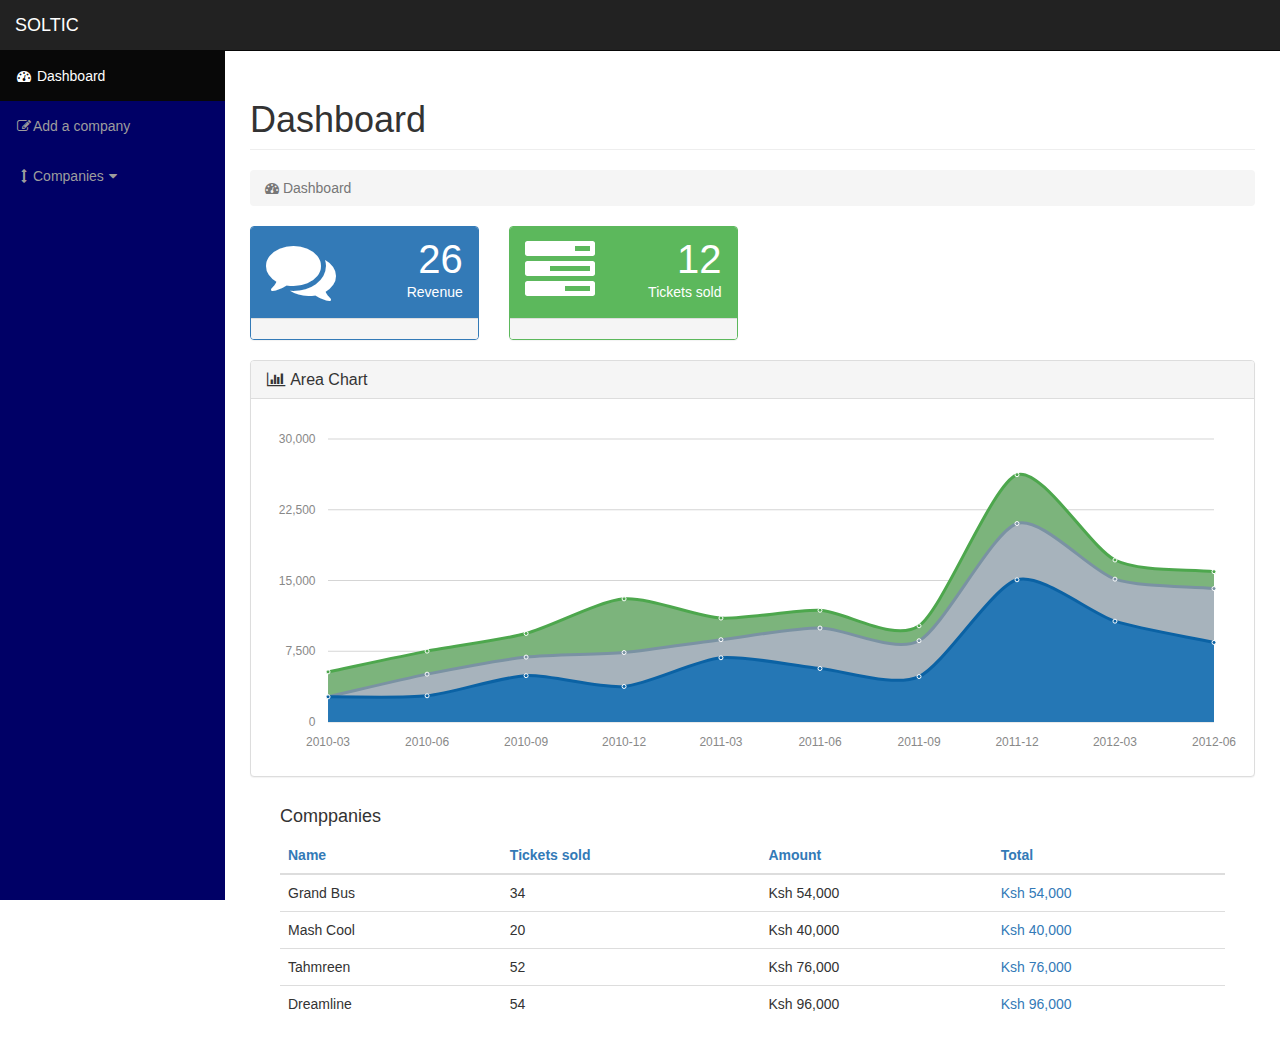
<file: index.html>
<!DOCTYPE html>
<html lang="en">

<head>

    <meta charset="utf-8">
    <meta http-equiv="X-UA-Compatible" content="IE=edge">
    <meta name="viewport" content="width=device-width, initial-scale=1">
    <meta name="description" content="">
    <meta name="author" content="">

    <title>Soltic Admin </title>

    <!-- Bootstrap Core CSS -->
    <link href="css/bootstrap.min.css" rel="stylesheet">

    <!-- Custom CSS -->
    <link href="css/sb-admin.css" rel="stylesheet">

    <!-- Morris Charts CSS -->
    <link href="css/plugins/morris.css" rel="stylesheet">

    <!-- Custom Fonts -->
    <link href="font-awesome/css/font-awesome.min.css" rel="stylesheet" type="text/css">

    <!-- HTML5 Shim and Respond.js IE8 support of HTML5 elements and media queries -->
    <!-- WARNING: Respond.js doesn't work if you view the page via file:// -->
    <!--[if lt IE 9]>
        <script src="https://oss.maxcdn.com/libs/html5shiv/3.7.0/html5shiv.js"></script>
        <script src="https://oss.maxcdn.com/libs/respond.js/1.4.2/respond.min.js"></script>
    <![endif]-->

</head>

<body>

    <div id="wrapper">

        <!-- Navigation -->
        <nav class="navbar navbar-inverse navbar-fixed-top" role="navigation">
            <!-- Brand and toggle get grouped for better mobile display -->
            <div class="navbar-header">
                <button type="button" class="navbar-toggle" data-toggle="collapse" data-target=".navbar-ex1-collapse">
                    <span class="sr-only">Toggle navigation</span>
                    <span class="icon-bar"></span>
                    <span class="icon-bar"></span>
                    <span class="icon-bar"></span>
                </button>
                <a class="navbar-brand" href="index.html">SOLTIC</a>
            </div>
            <!-- Sidebar Menu Items - These collapse to the responsive navigation menu on small screens -->
            <div class="collapse navbar-collapse navbar-ex1-collapse">
                <ul class="nav navbar-nav side-nav">
                    <li class="active">
                        <a href="index.html"><i class="fa fa-fw fa-dashboard"></i> Dashboard</a>
                    </li>
                    <li>
                        <a href="forms.html"><i class="fa fa-fw fa-edit"></i>Add a company</a>
                    </li>
                    <li>
                        <a href="javascript:;" data-toggle="collapse" data-target="#demo"><i class="fa fa-fw fa-arrows-v"></i>Companies<i class="fa fa-fw fa-caret-down"></i></a>
                        <ul id="demo" class="collapse">
                            <li>
                                <a href="grand.html">Grand Bus</a>
                            </li>
                            <li>
                                <a href="mash.html">Mash Poa</a>
                            </li>
                        </ul>
                    </li>
                </ul>
            </div>
            <!-- /.navbar-collapse -->
        </nav>

        <div id="page-wrapper">

            <div class="container-fluid">

                <!-- Page Heading -->
                <div class="row">
                    <div class="col-lg-12">
                        <h1 class="page-header">
                            Dashboard
                        </h1>
                        <ol class="breadcrumb">
                            <li class="active">
                                <i class="fa fa-dashboard"></i> Dashboard
                            </li>
                        </ol>
                    </div>
                </div>

                <div class="row">
                    <div class="col-lg-3 col-md-6">
                        <div class="panel panel-primary">
                            <div class="panel-heading">
                                <div class="row">
                                    <div class="col-xs-3">
                                        <i class="fa fa-comments fa-5x"></i>
                                    </div>
                                    <div class="col-xs-9 text-right">
                                        <div class="huge">26</div>
                                        <div>Revenue</div>
                                    </div>
                                </div>
                            </div>
                            <a href="#">
                                <div class="panel-footer">
                                    <!-- <span class="pull-left">View Details</span>
                                    <span class="pull-right"><i class="fa fa-arrow-circle-right"></i></span> -->
                                    <div class="clearfix"></div>
                                </div>
                            </a>
                        </div>
                    </div>
                    <div class="col-lg-3 col-md-6">
                        <div class="panel panel-green">
                            <div class="panel-heading">
                                <div class="row">
                                    <div class="col-xs-3">
                                        <i class="fa fa-tasks fa-5x"></i>
                                    </div>
                                    <div class="col-xs-9 text-right">
                                        <div class="huge">12</div>
                                        <div>Tickets sold</div>
                                    </div>
                                </div>
                         </div>
                            <a href="#">
                                <div class="panel-footer">
                                    <!-- <span class="pull-left">View Details</span>
                                    <span class="pull-right"><i class="fa fa-arrow-circle-right"></i></span> -->
                                    <div class="clearfix"></div>
                                </div>
                            </a>
                        </div>
                    </div>
                </div>
                <!-- /.row -->

                <div class="row">
                    <div class="col-lg-12">
                        <div class="panel panel-default">
                            <div class="panel-heading">
                                <h3 class="panel-title"><i class="fa fa-bar-chart-o fa-fw"></i> Area Chart</h3>
                            </div>
                            <div class="panel-body">
                                <div id="morris-area-chart"></div>
                            </div>
                        </div>
                    </div>
                </div>
        
                


                <!-- /.row -->
            <div class="container-fluid">  
                <div class="col-md-12">
                    <div class="card">
                        <div class="card-header" data-background-color="purple">
                            <h4 class="title">Comppanies</h4>
                        </div>
                        <div class="card-content table-responsive">
                            <table class="table">
                                <thead class="text-primary">
                                  <th>Name</th>
                                  <th>Tickets sold</th>
                                  <th>Amount</th>
                                <th>Total</th>
                                </thead>
                                <tbody>
                                    <tr>
                                      <td>Grand Bus</td>
                                      <td>34</td>
                                      <td>Ksh 54,000</td>
                  <td class="text-primary">Ksh 54,000</td>
                                    </tr>
                                    <tr>
                                      <td>Mash Cool</td>
                                      <td>20</td>
                                      <td>Ksh 40,000</td>
                  <td class="text-primary">Ksh 40,000</td>
                                    </tr>
                                    <tr>
                                      <td>Tahmreen</td>
                                      <td>52</td>
                                      <td>Ksh 76,000</td>
                  <td class="text-primary">Ksh 76,000</td>
                                    </tr>
                                    <tr>
                                      <td>Dreamline</td>
                                      <td>54</td>
                                      <td>Ksh 96,000</td>
                  <td class="text-primary">Ksh 96,000</td>
                                    </tr>
                                </tbody>
                            </table>

                        </div>
                    </div>
                </div>
                </div>

            </div>
            <!-- /.container-fluid -->

        </div>
        <!-- /#page-wrapper -->

    </div>
    <!-- /#wrapper -->

    <!-- jQuery -->
    <script src="js/jquery.js"></script>

    <!-- Bootstrap Core JavaScript -->
    <script src="js/bootstrap.min.js"></script>

    <!-- Morris Charts JavaScript -->
    <script src="js/plugins/morris/raphael.min.js"></script>
    <script src="js/plugins/morris/morris.min.js"></script>
    <script src="js/plugins/morris/morris-data.js"></script>

</body>

</html>
</file>
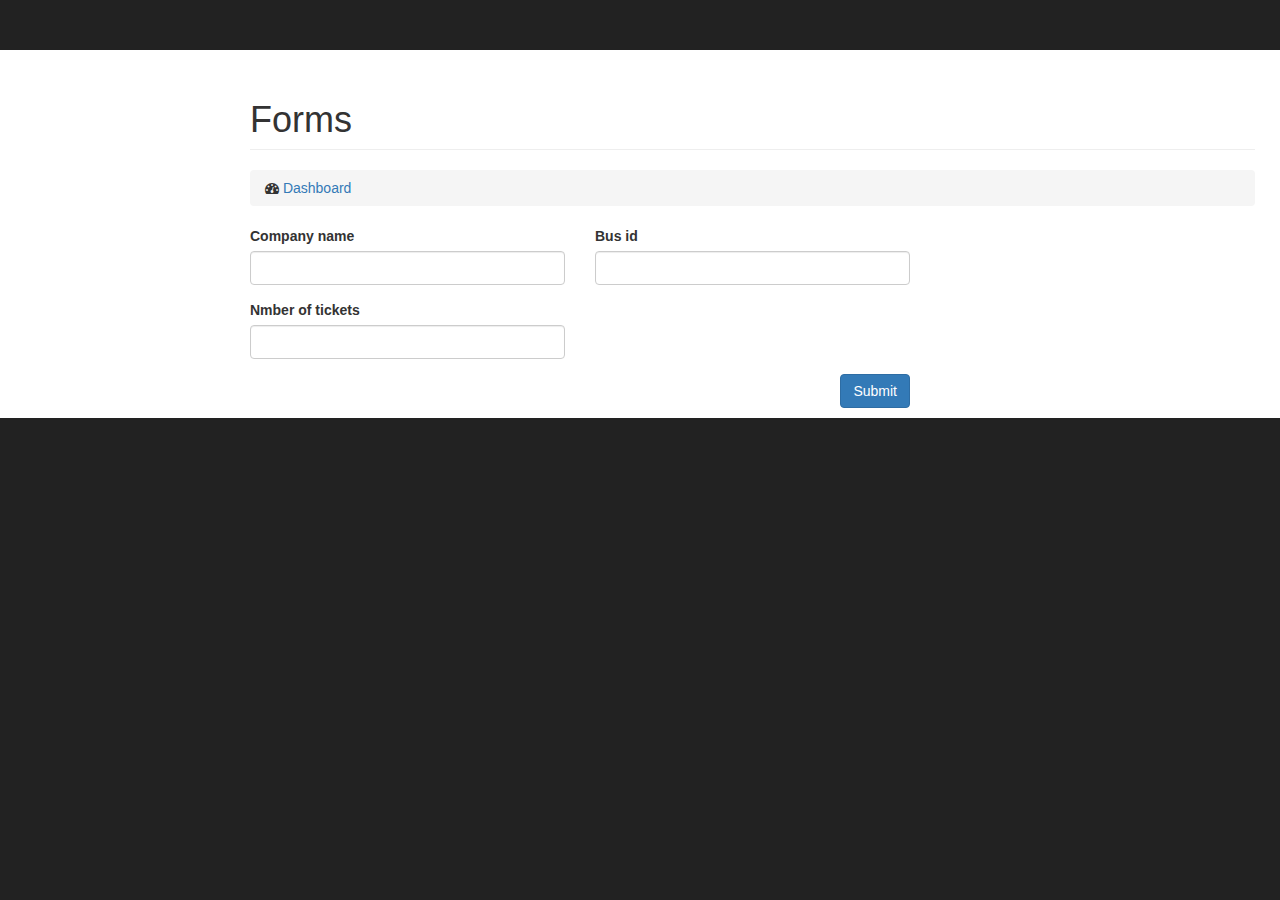
<file: forms.html>
<!DOCTYPE html>
<html lang="en">

<head>

    <meta charset="utf-8">
    <meta http-equiv="X-UA-Compatible" content="IE=edge">
    <meta name="viewport" content="width=device-width, initial-scale=1">
    <meta name="description" content="">
    <meta name="author" content="">

    <title>Soltic</title>

    <!-- Bootstrap Core CSS -->
    <link href="css/bootstrap.min.css" rel="stylesheet">

    <!-- Custom CSS -->
    <link href="css/sb-admin.css" rel="stylesheet">

    <!-- Custom Fonts -->
    <link href="font-awesome/css/font-awesome.min.css" rel="stylesheet" type="text/css">

    <!-- HTML5 Shim and Respond.js IE8 support of HTML5 elements and media queries -->
    <!-- WARNING: Respond.js doesn't work if you view the page via file:// -->
    <!--[if lt IE 9]>
        <script src="https://oss.maxcdn.com/libs/html5shiv/3.7.0/html5shiv.js"></script>
        <script src="https://oss.maxcdn.com/libs/respond.js/1.4.2/respond.min.js"></script>
    <![endif]-->

</head>

<body>

    <div id="wrapper">

        <!-- Navigation -->
            <!-- /.navbar-collapse -->
        </nav>

        <div id="page-wrapper">

            <div class="container-fluid">

                <!-- Page Heading -->
                <div class="row">
                    <div class="col-lg-12">
                        <h1 class="page-header">
                            Forms
                        </h1>
                        <ol class="breadcrumb">
                            <li>
                                <i class="fa fa-dashboard"></i>  <a href="index.html">Dashboard</a>
                            </li>
                            <!-- <li class="active">
                                <i class="fa fa-edit"></i> Forms
                            </li> -->
                        </ol>
                    </div>
                </div>
                <!-- /.row -->

                <div class="row">
                   <div class="col-md-8">
                            <div class="card">
                               <!--  <div class="card-header" data-background-color="purple">
                                    <h4 class="title">Edit Profile</h4>
                                    <p class="category">Complete your profile</p>
                                </div> -->
                                <div class="card-content">
                                    <form>

                                        <div class="row">
                                            <div class="col-md-6">
                                                <div class="form-group label-floating">
                                                    <label class="control-label">Company name</label>
                                                    <input type="text" class="form-control" >
                                                </div>
                                            </div>
                                            <div class="col-md-6">
                                                <div class="form-group label-floating">
                                                    <label class="control-label">Bus id</label>
                                                    <input type="text" class="form-control" >
                                                </div>
                                            </div>
                            
                                            <div class="col-md-6">
                                                <div class="form-group label-floating">
                                                    <label class="control-label">Nmber of tickets</label>
                                                    <input type="text" class="form-control" >
                                                </div>
                                            </div>
                                        </div>
                                        <button type="submit" class="btn btn-primary pull-right">Submit</button>
                                        <div class="clearfix"></div>
                                    </form>
                                </div>
                            </div>
                        </div>
                   
                </div>
                <!-- /.row -->
            </div>
            <!-- /.container-fluid -->

        </div>
        <!-- /#page-wrapper -->

    </div>
    <!-- /#wrapper -->




    <!-- jQuery -->
    <script src="js/jquery.js"></script>

    <!-- Bootstrap Core JavaScript -->
    <script src="js/bootstrap.min.js"></script>

</body>

</html>
</file>
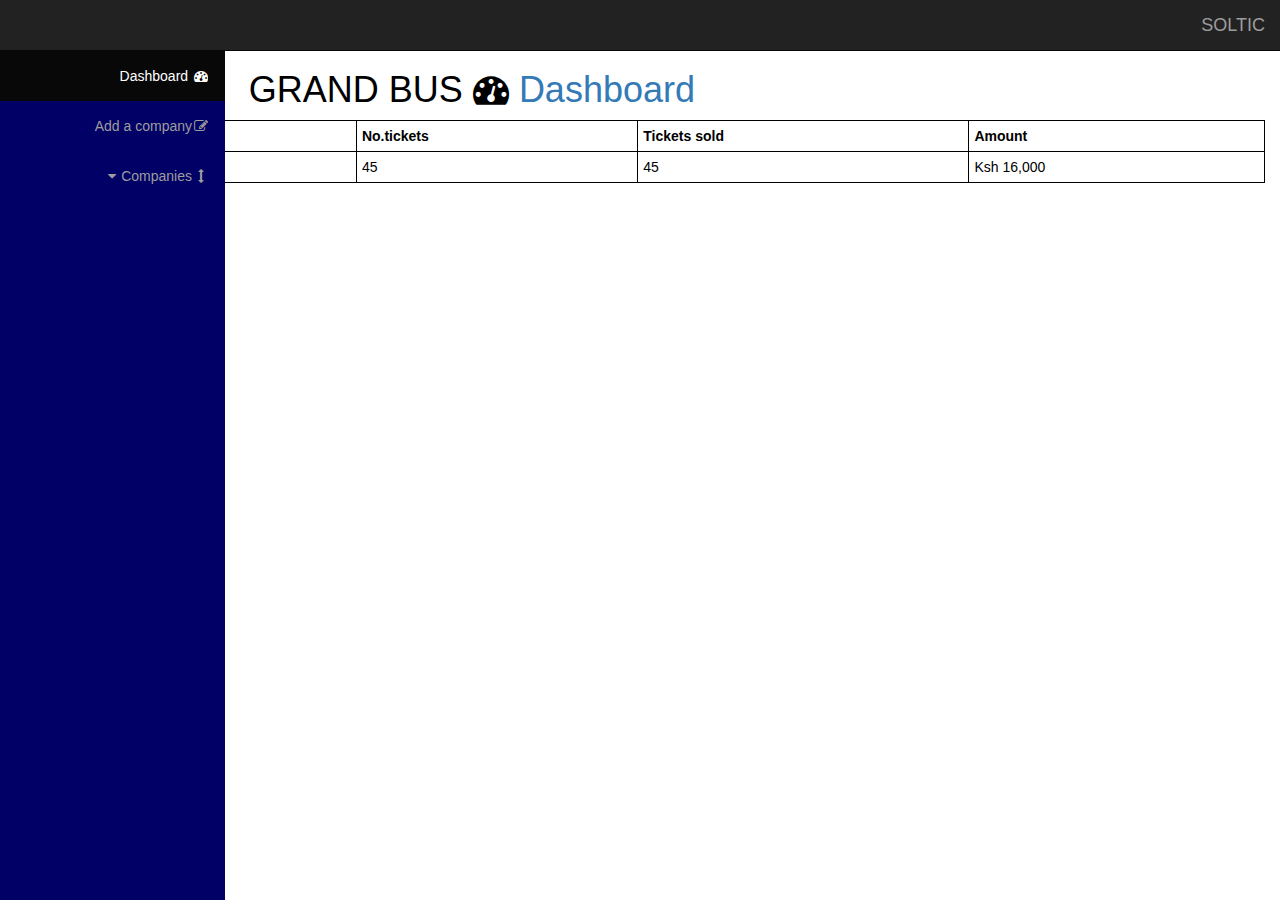
<file: grand.html>
<!DOCTYPE html>
<html lang="en">

<head>

    <meta charset="utf-8">
    <meta http-equiv="X-UA-Compatible" content="IE=edge">
    <meta name="viewport" content="width=device-width, initial-scale=1">
    <meta name="description" content="">
    <meta name="author" content="">

    <title>Soltic</title>

    <!-- Bootstrap Core CSS -->
    <link href="css/bootstrap.min.css" rel="stylesheet">

    <!-- Bootstrap Core CSS RTL-->
    <link href="css/bootstrap-rtl.min.css" rel="stylesheet">

    <!-- Custom CSS -->
   <!--  <link href="css/sb-admin.css" rel="stylesheet">
     --> 
     <link href="css/sb-admin.css" rel="stylesheet">

    <link rel="stylesheet" type="text/css" href="css/grand.css">
    

    <!-- Custom Fonts -->
    <link href="font-awesome/css/font-awesome.min.css" rel="stylesheet" type="text/css">

    <!-- HTML5 Shim and Respond.js IE8 support of HTML5 elements and media queries -->
    <!-- WARNING: Respond.js doesn't work if you view the page via file:// -->
    <!--[if lt IE 9]>
        <script src="https://oss.maxcdn.com/libs/html5shiv/3.7.0/html5shiv.js"></script>
        <script src="https://oss.maxcdn.com/libs/respond.js/1.4.2/respond.min.js"></script>
    <![endif]-->

</head>

    <body>
     <div id="wrapper">

        <!-- Navigation -->
        <nav class="navbar navbar-inverse navbar-fixed-top" role="navigation">
            <!-- Brand and toggle get grouped for better mobile display -->
            <div class="navbar-header">
                <button type="button" class="navbar-toggle" data-toggle="collapse" data-target=".navbar-ex1-collapse">
                    <span class="sr-only">Toggle navigation</span>
                    <span class="icon-bar"></span>
                    <span class="icon-bar"></span>
                    <span class="icon-bar"></span>
                </button>
                <a class="navbar-brand" href="index.html">SOLTIC</a>
            </div>
            <!-- Sidebar Menu Items - These collapse to the responsive navigation menu on small screens -->
            <div class="collapse navbar-collapse navbar-ex1-collapse">
                <ul class="nav navbar-nav side-nav">
                    <li class="active">
                        <a href="index.html"><i class="fa fa-fw fa-dashboard"></i> Dashboard</a>
                    </li>
                    <li>
                        <a href="forms.html"><i class="fa fa-fw fa-edit"></i>Add a company</a>
                    </li>
                    <li>
                        <a href="javascript:;" data-toggle="collapse" data-target="#demo"><i class="fa fa-fw fa-arrows-v"></i>Companies<i class="fa fa-fw fa-caret-down"></i></a>
                        <ul id="demo" class="collapse">
                            <li>
                                <a href="grand.html">Grand Bus</a>
                            </li>
                            <li>
                                <a href="mash.html">Mash Poa</a>
                            </li>
                        </ul>
                    </li>
                </ul>
            </div>
            <!-- /.navbar-collapse -->
        </nav>
          <div class="container">
                    <h1 id="grand">GRAND BUS <i class="fa fa-dashboard"></i>  <a href="index.html">Dashboard</a> </h1>
                    <!-- <ol>
                            <li>
                                
                            </li>
                            <li class="active">
                                <i class="fa fa-edit"></i> Forms
                            </li>
                        </ol> -->
                                       
                     <table style="width:100%">
                          <tr>
                            <th>Amount</th>
                            <th>Tickets sold</th>
                            <th>No.tickets</th> 
                            <th>Bus id</th>
                          </tr>
                          <tr>
                            <td>Ksh 16,000</td>
                            <td>45</td>
                            <td>45</td>
                            <td>KCD123</td>
                          </tr>
                          <!-- <tr>
                          <td></td>
                            <td></td>
                            <td></td>
                            <td></td>
                          </tr>
                          <tr>
                          <td></td>
                            <td></td>
                            <td></td>
                            <td></td>
                          </tr> -->
                       <!--  </table>
                        <br> -->

                        <!-- <table id="t01"> -->
                          <!-- <tr>
                            <th></th>
                            <th></th>
                            <th></th> 
                            <th></th>
                          </tr>
                          <tr>
                          <td></td>
                            <td></td>
                            <td></td>
                            <td></td>
                          </tr>
                          <tr>
                          <td></td>
                            <td></td>
                            <td></td>
                            <td></td>
                          </tr>
                          <tr>
                          <td></td>
                            <td></td>
                            <td></td>
                            <td></td>
                          </tr> -->
                        </table>

              </div>
              <script src="js/jquery.js"></script>

    <!-- Bootstrap Core JavaScript -->
    <script src="js/bootstrap.min.js"></script>

    <!-- Morris Charts JavaScript -->
    <script src="js/plugins/morris/raphael.min.js"></script>
    <script src="js/plugins/morris/morris.min.js"></script>
    <script src="js/plugins/morris/morris-data.js"></script>

    </body>


</html>
</file>
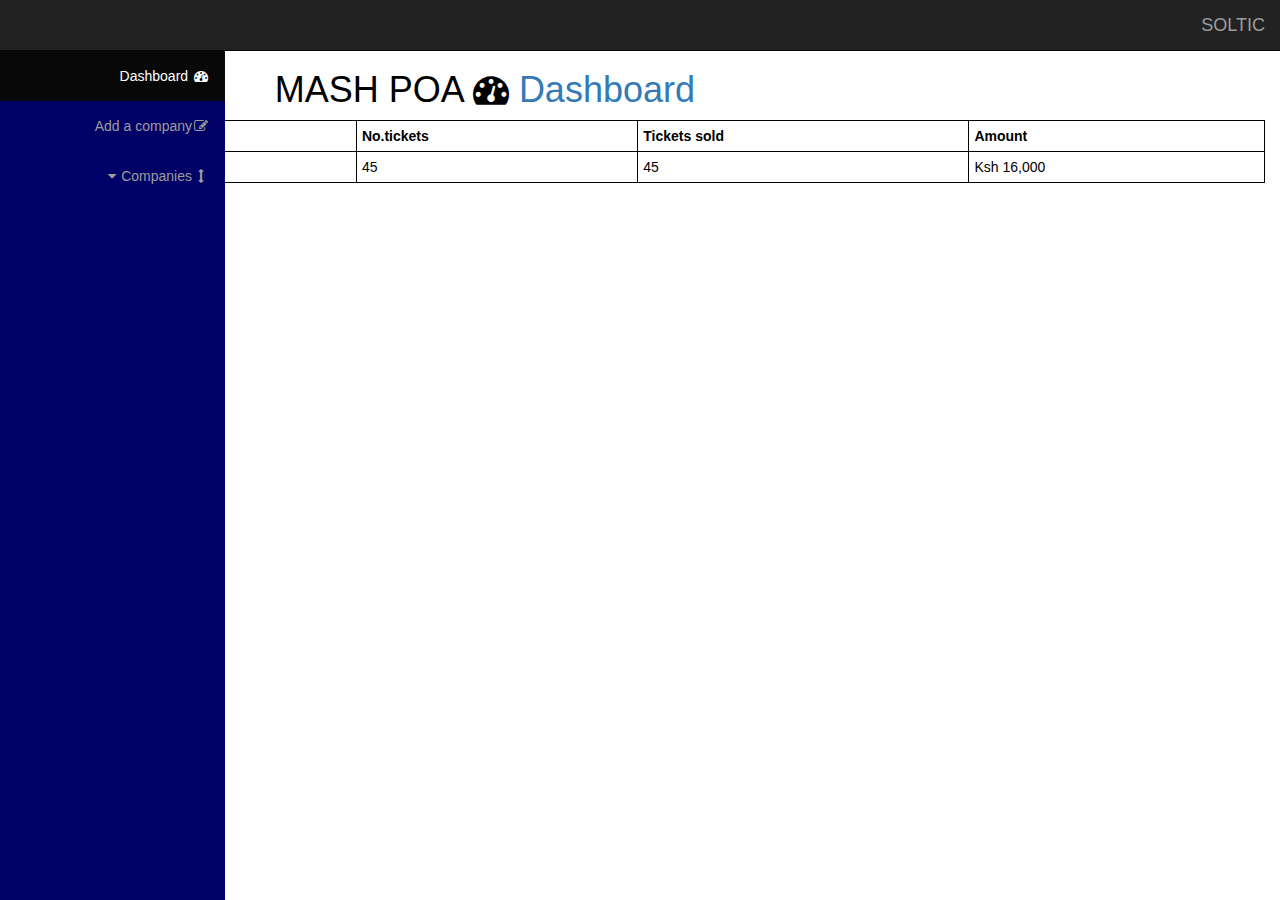
<file: mash.html>
<!DOCTYPE html>
<html lang="en">

<head>

    <meta charset="utf-8">
    <meta http-equiv="X-UA-Compatible" content="IE=edge">
    <meta name="viewport" content="width=device-width, initial-scale=1">
    <meta name="description" content="">
    <meta name="author" content="">

    <title>Soltic</title>

    <!-- Bootstrap Core CSS -->
    <link href="css/bootstrap.min.css" rel="stylesheet">

    <!-- Bootstrap Core CSS RTL-->
    <link href="css/bootstrap-rtl.min.css" rel="stylesheet">
    <link href="css/sb-admin.css" rel="stylesheet">
    <!-- Custom CSS -->
   <!--  <link href="css/sb-admin.css" rel="stylesheet">
     -->

    <link rel="stylesheet" type="text/css" href="css/mash.css">
    

    <!-- Custom Fonts -->
    <link href="font-awesome/css/font-awesome.min.css" rel="stylesheet" type="text/css">

    <!-- HTML5 Shim and Respond.js IE8 support of HTML5 elements and media queries -->
    <!-- WARNING: Respond.js doesn't work if you view the page via file:// -->
    <!--[if lt IE 9]>
        <script src="https://oss.maxcdn.com/libs/html5shiv/3.7.0/html5shiv.js"></script>
        <script src="https://oss.maxcdn.com/libs/respond.js/1.4.2/respond.min.js"></script>
    <![endif]-->

</head>

    <body>
    <div id="wrapper">

        <!-- Navigation -->
        <nav class="navbar navbar-inverse navbar-fixed-top" role="navigation">
            <!-- Brand and toggle get grouped for better mobile display -->
            <div class="navbar-header">
                <button type="button" class="navbar-toggle" data-toggle="collapse" data-target=".navbar-ex1-collapse">
                    <span class="sr-only">Toggle navigation</span>
                    <span class="icon-bar"></span>
                    <span class="icon-bar"></span>
                    <span class="icon-bar"></span>
                </button>
                <a class="navbar-brand" href="index.html">SOLTIC</a>
            </div>
            <!-- Sidebar Menu Items - These collapse to the responsive navigation menu on small screens -->
            <div class="collapse navbar-collapse navbar-ex1-collapse">
                <ul class="nav navbar-nav side-nav">
                    <li class="active">
                        <a href="index.html"><i class="fa fa-fw fa-dashboard"></i> Dashboard</a>
                    </li>
                    <li>
                        <a href="forms.html"><i class="fa fa-fw fa-edit"></i>Add a company</a>
                    </li>
                    <li>
                        <a href="javascript:;" data-toggle="collapse" data-target="#demo"><i class="fa fa-fw fa-arrows-v"></i>Companies<i class="fa fa-fw fa-caret-down"></i></a>
                        <ul id="demo" class="collapse">
                            <li>
                                <a href="grand.html">Grand Bus</a>
                            </li>
                            <li>
                                <a href="mash.html">Mash Poa</a>
                            </li>
                        </ul>
                    </li>
                </ul>
            </div>
            <!-- /.navbar-collapse -->
        </nav>
               <div class="container">
                    <h1 id="grand">MASH POA <i class="fa fa-dashboard"></i>  <a href="index.html">Dashboard</a> </h1>
                    <!-- <ol>
                            <li>
                                
                            </li>
                            <li class="active">
                                <i class="fa fa-edit"></i> Forms
                            </li>
                        </ol> -->
                                       
                     <table style="width:100%">
                          <tr>
                            <th>Amount</th>
                            <th>Tickets sold</th>
                            <th>No.tickets</th> 
                            <th>Bus id</th>
                          </tr>
                          <tr>
                            <td>Ksh 16,000</td>
                            <td>45</td>
                            <td>45</td>
                            <td>KCD123</td>
                          </tr>
                         <!--  <tr>
                          <td></td>
                            <td></td>
                            <td></td>
                            <td></td>
                          </tr>
                          <tr>
                          <td></td>
                            <td></td>
                            <td></td>
                            <td></td>
                          </tr>
                    
                        <br> --> 

                        <!-- <table id="t01"> -->
                         <!--  <tr>
                            <th></th>
                            <th></th>
                            <th></th> 
                            <th></th>
                          </tr>
                          <tr>
                          <td></td>
                            <td></td>
                            <td></td>
                            <td></td>
                          </tr>
                          <tr>
                          <td></td>
                            <td></td>
                            <td></td>
                            <td></td>
                          </tr>
                          <tr>
                          <td></td>
                            <td></td>
                            <td></td>
                            <td></td>
                          </tr> -->
                        </table>
                         <script src="js/jquery.js"></script>

    <!-- Bootstrap Core JavaScript -->
    <script src="js/bootstrap.min.js"></script>

    <!-- Morris Charts JavaScript -->
    <script src="js/plugins/morris/raphael.min.js"></script>
    <script src="js/plugins/morris/morris.min.js"></script>
    <script src="js/plugins/morris/morris-data.js"></script>


</div>
    </body>


</html>
</file>
<file: css/plugins/morris.css>
.morris-hover{position:absolute;z-index:1000}.morris-hover.morris-default-style{border-radius:10px;padding:6px;color:#000066;background:rgba(255,255,255,0.8);border:solid 2px rgba(230,230,230,0.8);font-family:sans-serif;font-size:12px;text-align:center}.morris-hover.morris-default-style .morris-hover-row-label{font-weight:bold;margin:0.25em 0}
.morris-hover.morris-default-style .morris-hover-point{white-space:nowrap;margin:0.1em 0}
</file>
<file: css/grand.css>
body{
	background-color: #fff;
}

.title{
	float: left;
	position: absolute;
	padding-right: 600px;
}

/*.tab{
	padding-top: 40%;
}
*/
table, th, td {
    border: 1px solid black;
    /*border-collapse: collapse;*/
    color: red;
}
th, td {
	color: #000;
    padding: 5px;
    text-align: left;
}
table#t01 {
    width: 100%;    
    /*background-color: #f1f1c1;*/
}

#grand{
	float: left;
	width: 50%;
	color: #000;
}
</file>
<file: css/mash.css>
body{
	background-color: #fff;
}

.title{
	float: left;
	position: absolute;
	padding-right: 600px;
}

/*.tab{
	padding-top: 40%;
}
*/
table, th, td {
    border: 1px solid black;
    /*border-collapse: collapse;*/
    color: red;
}
th, td {
	color: #000;
    padding: 5px;
    text-align: left;
}
table#t01 {
    width: 100%;    
    /*background-color: #f1f1c1;*/
}

#grand{
	float: left;
	width: 50%;
	color: #000;
}
</file>
<file: css/sb-admin.css>
/*!
 * Start Bootstrap - SB Admin (http://startbootstrap.com/)
 * Copyright 2013-2016 Start Bootstrap
 * Licensed under MIT (https://github.com/BlackrockDigital/startbootstrap/blob/gh-pages/LICENSE)
 */

/* Global Styles */

body {
    margin-top: 100px;
    background-color: #222;
}

@media(min-width:768px) {
    body {
        margin-top: 50px;
    }
}

#wrapper {
    padding-left: 0;
    background-color:#fff; 
}

#page-wrapper {
    width: 100%;
    padding: 0;
    background-color: #fff;
}

.huge {
    font-size: 50px;
    line-height: normal;
}

@media(min-width:768px) {
    #wrapper {
        padding-left: 225px;
    }

    #page-wrapper {
        padding: 10px;
    }
}

/* Top Navigation */

.top-nav {
    padding: 0 15px;
}

.top-nav>li {
    display: inline-block;
    float: left;
}

.top-nav>li>a {
    padding-top: 15px;
    padding-bottom: 15px;
    line-height: 20px;
    color: #000066;
}

.top-nav>li>a:hover,
.top-nav>li>a:focus,
.top-nav>.open>a,
.top-nav>.open>a:hover,
.top-nav>.open>a:focus {
    color: #fff;
    background-color:#000066;
}

.top-nav>.open>.dropdown-menu {
    float: left;
    position: absolute;
    margin-top: 0;
    border: 1px solid rgba(0,0,0,.15);
    border-top-left-radius: 0;
    border-top-right-radius: 0;
    background-color: #fff;
    -webkit-box-shadow: 0 6px 12px rgba(0,0,0,.175);
    box-shadow: 0 6px 12px rgba(0,0,0,.175);
}

.top-nav>.open>.dropdown-menu>li>a {
    white-space: normal;
}

ul.message-dropdown {
    padding: 0;
    max-height: 250px;
    overflow-x: hidden;
    overflow-y: auto;
}

li.message-preview {
    width: 275px;
    border-bottom: 1px solid rgba(0,0,0,.15);
}

li.message-preview>a {
    padding-top: 15px;
    padding-bottom: 15px;
}

li.message-footer {
    margin: 5px 0;
}

ul.alert-dropdown {
    width: 200px;
}

/* Side Navigation */

@media(min-width:768px) {
    .side-nav {
        position: fixed;
        top: 51px;
        left: 225px;
        width: 225px;
        margin-left: -225px;
        border: none;
        border-radius: 0;
        overflow-y: auto;
        background-color: #000066
;
        bottom: 0;
        overflow-x: hidden;
        padding-bottom: 40px;
    }

    .side-nav>li>a {
        width: 225px;
    }

    .side-nav li a:hover,
    .side-nav li a:focus {
        outline: none;
        background-color: #000 !important;
    }
}

.side-nav>li>ul {
    padding: 0;
}

.side-nav>li>ul>li>a {
    display: block;
    padding: 10px 15px 10px 38px;
    text-decoration: none;
    color: #999;
}

.side-nav>li>ul>li>a:hover {
    color: #fff;
}

/* Flot Chart Containers */

.flot-chart {
    display: block;
    height: 400px;
}

.flot-chart-content {
    width: 100%;
    height: 100%;
}

/* Custom Colored Panels */

.huge {
    font-size: 40px;
}

.panel-green {
    border-color: #5cb85c;
}

.panel-green > .panel-heading {
    border-color: #5cb85c;
    color: #fff;
    background-color: #5cb85c;
}

.panel-green > a {
    color: #5cb85c;
}

.panel-green > a:hover {
    color: #3d8b3d;
}

.panel-red {
    border-color: #d9534f;
}

.panel-red > .panel-heading {
    border-color: #d9534f;
    color: #fff;
    background-color: #d9534f;
}

.panel-red > a {
    color: #d9534f;
}

.panel-red > a:hover {
    color: #b52b27;
}

.panel-yellow {
    border-color: #f0ad4e;
}

.panel-yellow > .panel-heading {
    border-color: #f0ad4e;
    color: #fff;
    background-color: #f0ad4e;
}

.panel-yellow > a {
    color: #f0ad4e;
}

.panel-yellow > a:hover {
    color: #df8a13;
}
</file>
